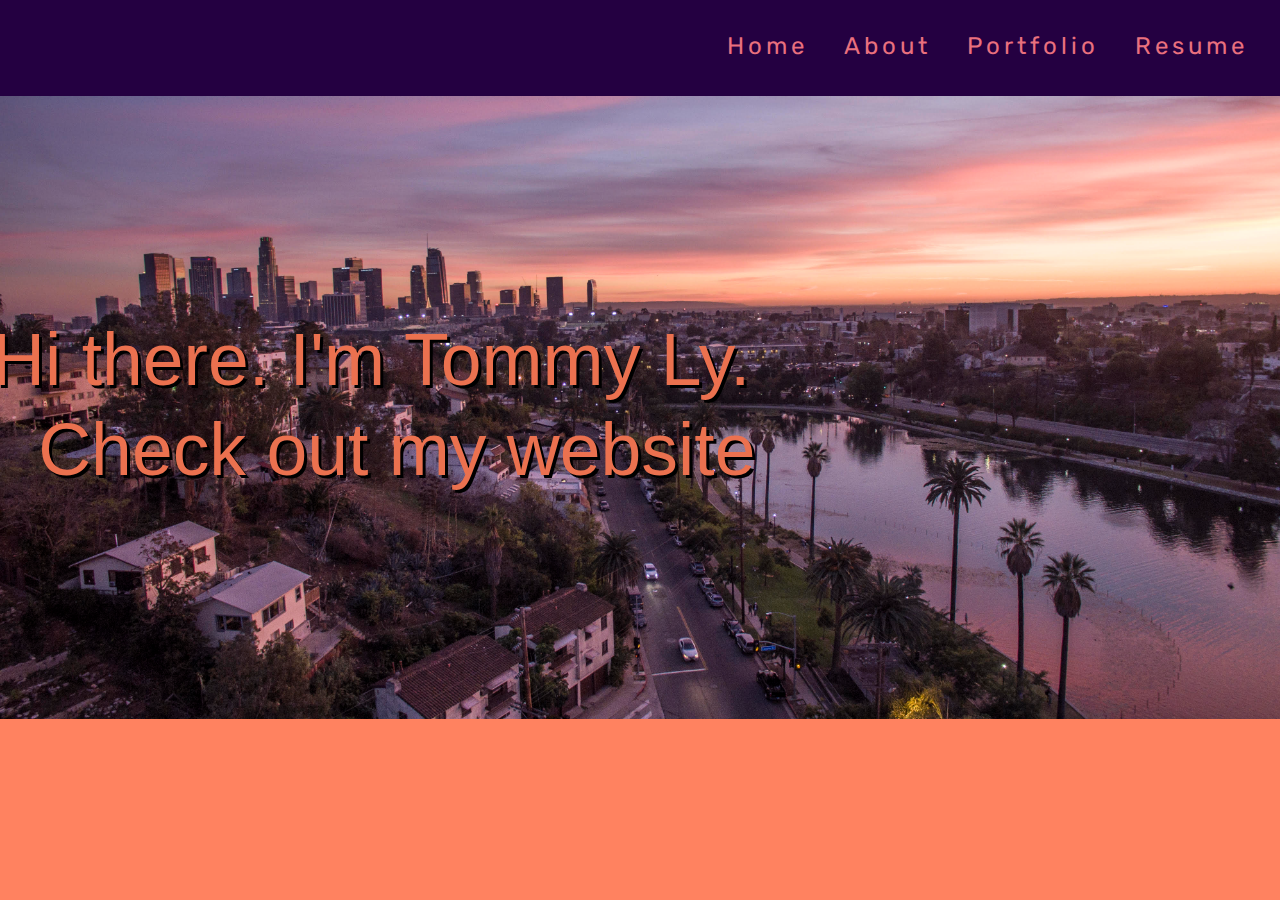
<file: index.html>
<!DOCTYPE html>
<html lang="en">
    <head>
        <meta charset="UTF-8">
        <meta name="viewport" content="width=device-width, initial-scale=1.0">
        <meta http-equiv="X-UA-Compatible" content="ie=edge">
        <title>Tommy Ly</title>
        <link rel="stylesheet" type="text/css" href="assets/css/css.css">
        <link rel="stylesheet" href="https://cdnjs.cloudflare.com/ajax/libs/animate.css/3.7.0/animate.min.css">
    </head>
    <body>
        <div class="navbar-container">
            <div class = "navbar-links">
                <ul class="links">
                    <li>
                        <a href="index.html">Home</a>
                    </li>
                    <li>
                        <a href="pages/about.html">About</a>
                    </li>
                    <li>
                        <a href="pages/portfolio.html">Portfolio</a>
                    </li>
                    <li>
                        <a href="pages/resume.pdf">Resume</a>
                    </li>
                </ul>
            </div>
        </div>
        <div class="title">
            <img class="title_img" src="images/laphoto.jpg" alt="Photo of LA" width=100% height=100%>
            <div class="text_1 animated bounceInLeft" style="color: #eb714f; font-size:55pt; font-family: Verdana, Geneva, Tahoma, sans-serif">Hi there. I'm Tommy Ly.</div>
            <div class="text_2 animated bounceInRight delay-1s" style="color: #eb714f; font-size:55pt; font-family: Verdana, Geneva, Tahoma, sans-serif">Check out my website</div>
        </div>
    </body>
</html>
</file>
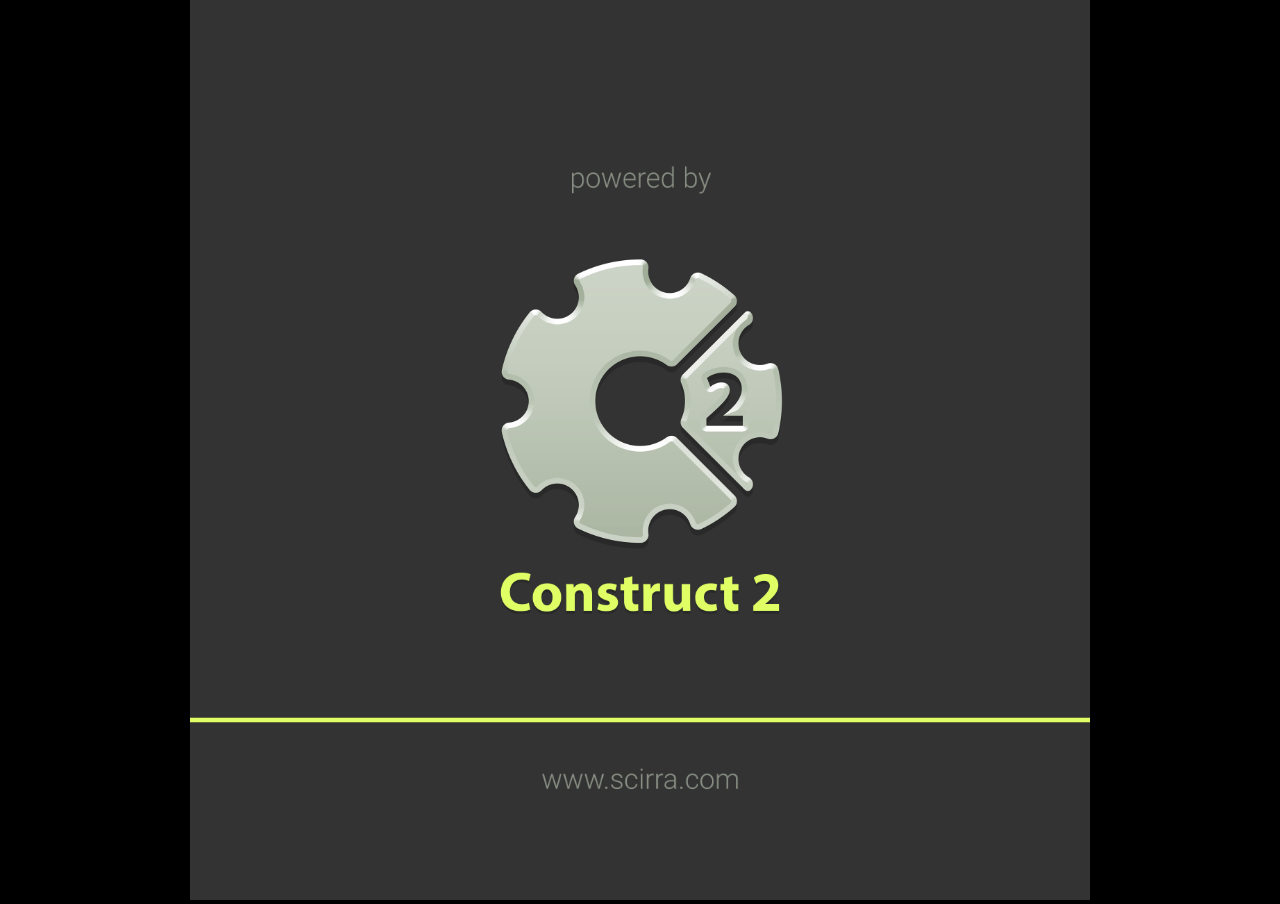
<file: Cartastrophe/index.html>
﻿<!DOCTYPE html>
<html>
<head>
    <meta charset="UTF-8" />
	<meta http-equiv="X-UA-Compatible" content="IE=edge,chrome=1" />
	<title>Cartastrophe</title>
	
	<!-- Standardised web app manifest -->
	<link rel="manifest" href="appmanifest.json" />
	
	<!-- Allow fullscreen mode on iOS devices. (These are Apple specific meta tags.) -->
	<meta name="viewport" content="width=device-width, initial-scale=1.0, maximum-scale=1.0, minimum-scale=1.0, user-scalable=no, minimal-ui" />
	<meta name="apple-mobile-web-app-capable" content="yes" />
	<meta name="apple-mobile-web-app-status-bar-style" content="black" />
	<link rel="apple-touch-icon" sizes="256x256" href="icon-256.png" />
	<meta name="HandheldFriendly" content="true" />
	
	<!-- Chrome for Android web app tags -->
	<meta name="mobile-web-app-capable" content="yes" />
	<link rel="shortcut icon" sizes="256x256" href="icon-256.png" />

    <!-- All margins and padding must be zero for the canvas to fill the screen. -->
	<style type="text/css">
		* {
			padding: 0;
			margin: 0;
		}
		html, body {
			background: #000;
			color: #fff;
			overflow: hidden;
			touch-action: none;
			-ms-touch-action: none;
		}
		canvas {
			touch-action-delay: none;
			touch-action: none;
			-ms-touch-action: none;
		}
    </style>
	

</head> 
 
<body> 
	<div id="fb-root"></div>
	
	<script>
	// Issue a warning if trying to preview an exported project on disk.
	(function(){
		// Check for running exported on file protocol
		if (window.location.protocol.substr(0, 4) === "file")
		{
			alert("Exported games won't work until you upload them. (When running on the file:/// protocol, browsers block many features from working for security reasons.)");
		}
	})();
	</script>
	
	<!-- The canvas must be inside a div called c2canvasdiv -->
	<div id="c2canvasdiv">
	
		<!-- The canvas the project will render to.  If you change its ID, don't forget to change the
		ID the runtime looks for in the jQuery events above (ready() and cr_sizeCanvas()). -->
		<canvas id="c2canvas" width="1250" height="1250">
			<!-- This text is displayed if the visitor's browser does not support HTML5.
			You can change it, but it is a good idea to link to a description of a browser
			and provide some links to download some popular HTML5-compatible browsers. -->
			<h1>Your browser does not appear to support HTML5.  Try upgrading your browser to the latest version.  <a href="http://www.whatbrowser.org">What is a browser?</a>
			<br/><br/><a href="http://www.microsoft.com/windows/internet-explorer/default.aspx">Microsoft Internet Explorer</a><br/>
			<a href="http://www.mozilla.com/firefox/">Mozilla Firefox</a><br/>
			<a href="http://www.google.com/chrome/">Google Chrome</a><br/>
			<a href="http://www.apple.com/safari/download/">Apple Safari</a></h1>
		</canvas>
		
	</div>
	
	<!-- Pages load faster with scripts at the bottom -->
	
	<!-- Construct 2 exported games require jQuery. -->
	<script src="jquery-2.1.1.min.js"></script>


	
    <!-- The runtime script.  You can rename it, but don't forget to rename the reference here as well.
    This file will have been minified and obfuscated if you enabled "Minify script" during export. -->
	<script src="c2runtime.js"></script>

    <script>
		// Start the Construct 2 project running on window load.
		jQuery(document).ready(function ()
		{			
			// Create new runtime using the c2canvas
			cr_createRuntime("c2canvas");
		});
		
		// Pause and resume on page becoming visible/invisible
		function onVisibilityChanged() {
			if (document.hidden || document.mozHidden || document.webkitHidden || document.msHidden)
				cr_setSuspended(true);
			else
				cr_setSuspended(false);
		};
		
		document.addEventListener("visibilitychange", onVisibilityChanged, false);
		document.addEventListener("mozvisibilitychange", onVisibilityChanged, false);
		document.addEventListener("webkitvisibilitychange", onVisibilityChanged, false);
		document.addEventListener("msvisibilitychange", onVisibilityChanged, false);
		
		function OnRegisterSWError(e)
		{
			console.warn("Failed to register service worker: ", e);
		};
		
		// Runtime calls this global method when ready to start caching (i.e. after startup).
		// This registers the service worker which caches resources for offline support.
		window.C2_RegisterSW = function C2_RegisterSW()
		{
			if (!navigator.serviceWorker)
				return;		// no SW support, ignore call
			
			try {
				navigator.serviceWorker.register("sw.js", { scope: "./" })
				.then(function (reg)
				{
					console.log("Registered service worker on " + reg.scope);
				})
				.catch(OnRegisterSWError);
			}
			catch (e)
			{
				OnRegisterSWError(e);
			}
		};
    </script>
</body> 
</html>
</file>
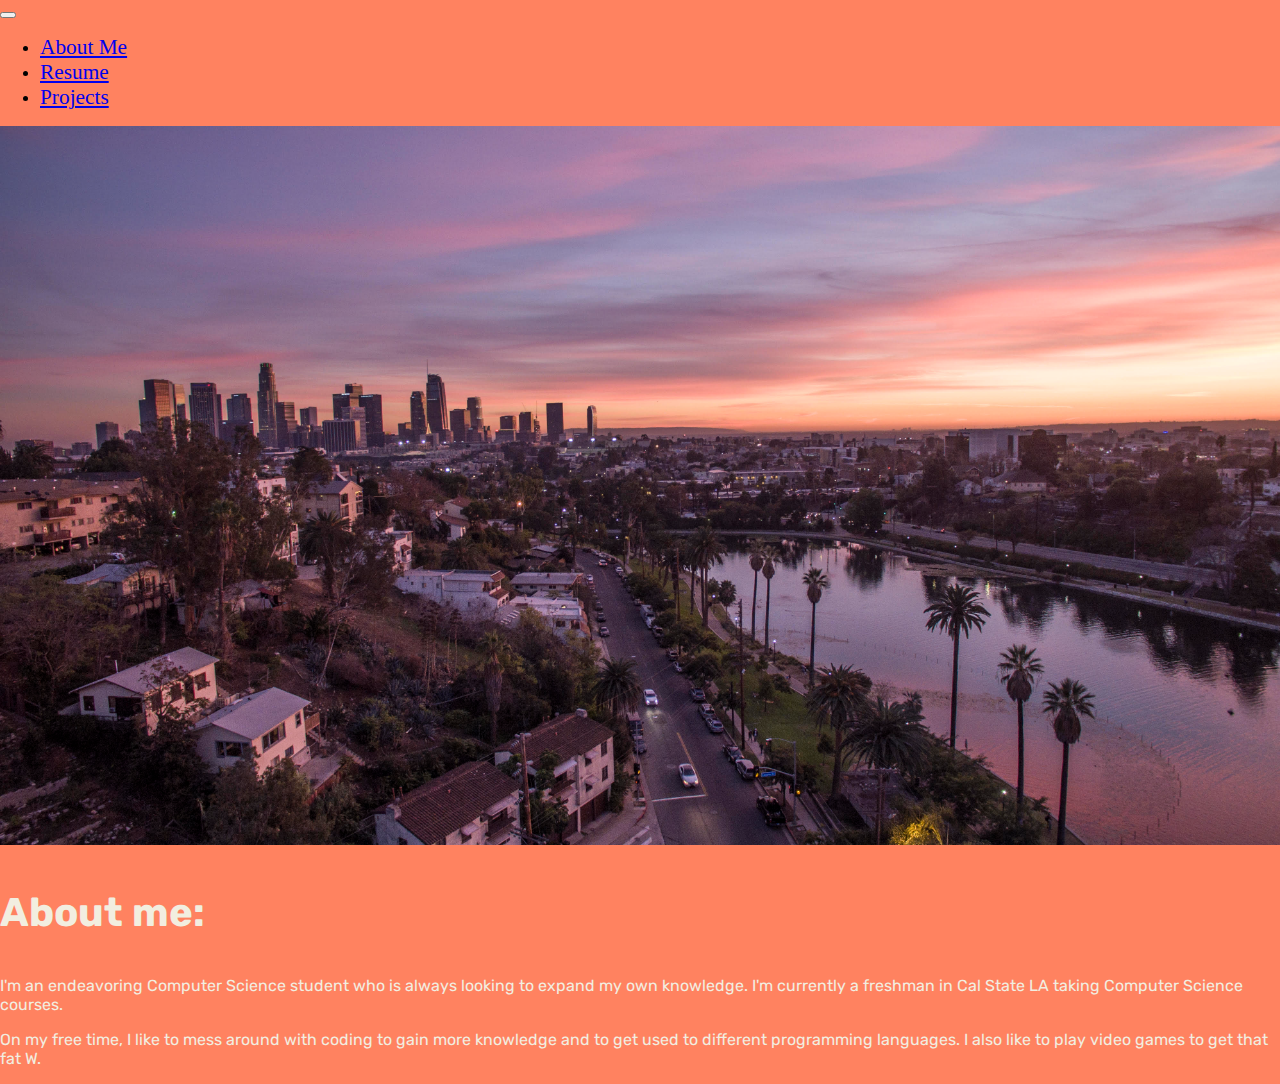
<file: test.html>
<!DOCTYPE html>
<html lang="en">
	<head>
		<meta charset="UTF-8">
        <title>Tommy Ly</title>
        <link rel="stylesheet" href="https://cdnjs.cloudflare.com/ajax/libs/animate.css/3.7.0/animate.min.css">
        <link rel="stylesheet" href="https://stackpath.bootstrapcdn.com/bootstrap/4.1.3/css/bootstrap.min.css" integrity="sha384-MCw98/SFnGE8fJT3GXwEOngsV7Zt27NXFoaoApmYm81iuXoPkFOJwJ8ERdknLPMO" crossorigin="anonymous">
        <link href="assets/css/about.css" rel="stylesheet" type="text/css">
	<head>
    <body>
        <nav class="navbar navbar-fixed-top navbar-expand-lg navbar-light">
            <button class="navbar-toggler" type="button" data-toggle="collapse" data-target="#navbarNav" aria-controls="navbarNav" aria-expanded="false" aria-label="Toggle navigation">
                <span class="navbar-toggler-icon"></span>
            </button>
			<div class="collapse navbar-collapse" id="navbarNav">
				<ul class="navbar-nav">
					<li class="nav-item">
						<a class="nav-link" href="#about_title" style="font-family: Tahoma; font-size:16pt; font-weight: 500">About Me</a>
					</li>
					<li class="nav-item">
						<a class="nav-link" href="#" style="font-family: Tahoma; font-size:16pt; font-weight: 500">Resume</a>
                    </li>
                    <li class="nav-item">
                        <a class="nav-link" href="#" style="font-family: Tahoma; font-size:16pt; font-weight: 500">Projects</a>
                    </li>
				</ul>
			</div>
        </nav>
        <div class="main_info">
            <div class="tile">
                <img class="test img" src="images/laphoto.jpg" alt="Photo of LA" width=100% height=100%>
            </div>
            <div class="about_title">
                <span id="about_title">
                <p style="color:#f2eee0; font-size:30pt; font-weight: bold" class="animated bounceInLeft row justify-content-center">
                    About me:
                </p>
                <div class="about_info row justify-content-center">
                    <p style="color:#f2eee0">
                        I'm an endeavoring Computer Science student who is always looking to expand my own knowledge.
                        I'm currently a freshman in Cal State LA taking Computer Science courses.
                    </p>
                    <p style="color:#f2eee0">
                        On my free time, I like to mess around with coding to gain more knowledge and to get used to different programming languages.
                        I also like to play video games to get that fat W.
                    </p>
                </div>
                </span>
            </div>
            <div class="portfolio_title">
                <p>
                    
                </p>
                <div class="portfoilio_info">
                    
                </div>
            </div>
        </div>
	</body>
</html>
</file>
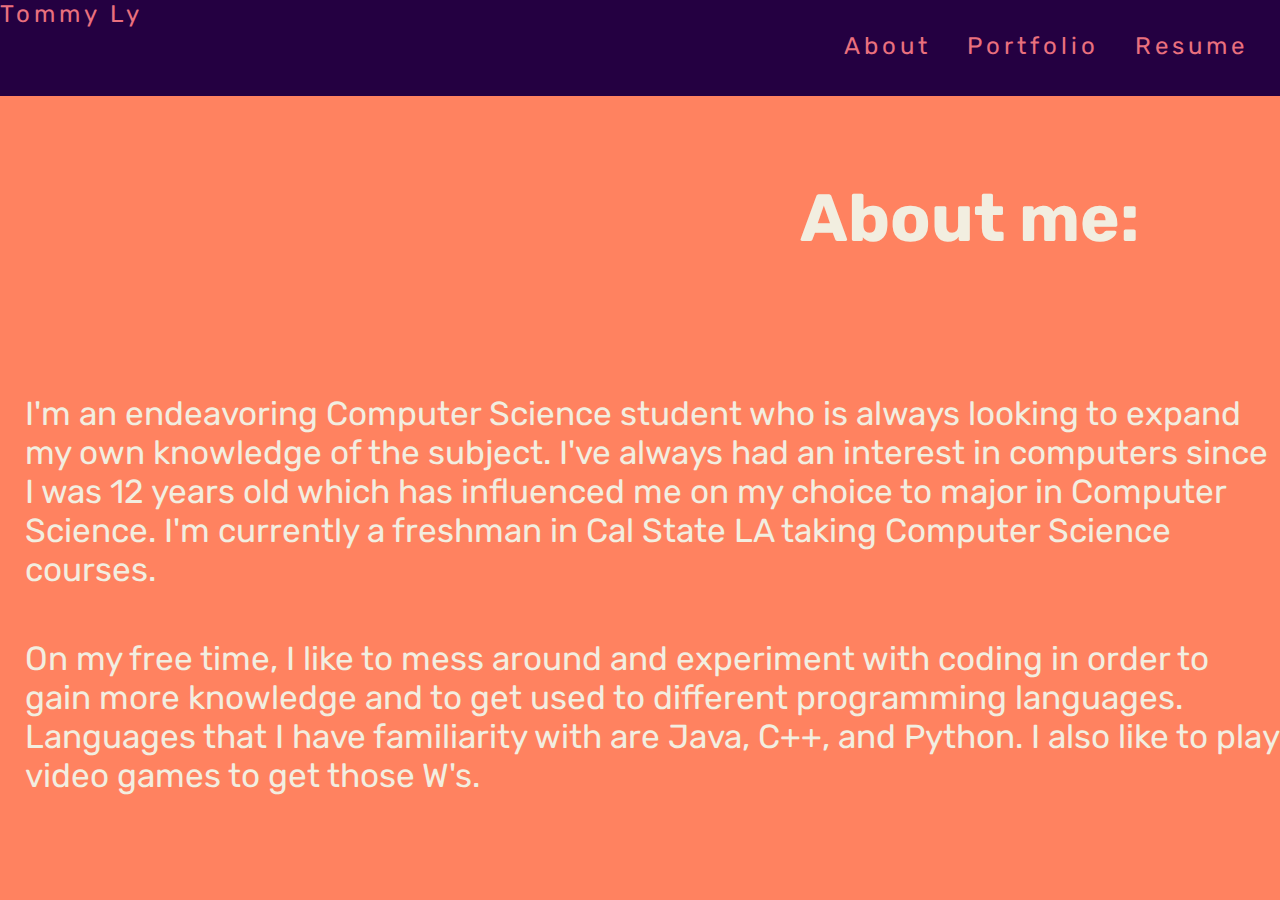
<file: pages/about.html>
<!DOCTYPE html>
<html lang="en">
    <head>
        <meta charset="UTF-8">
        <meta name="viewport" content="width=device-width, initial-scale=1.0">
        <meta http-equiv="X-UA-Compatible" content="ie=edge">
        <title>Tommy Ly About</title>
        <link rel="stylesheet" type="text/css" href="/assets/css/about.css">
        <link rel="stylesheet" href="https://cdnjs.cloudflare.com/ajax/libs/animate.css/3.7.0/animate.min.css">
    </head>
    <body>
        <div class="navbar-container">
            <div class = "navbar-name">
                   <a href="/index.html">Tommy Ly</a>
            </div>
            <div class = "navbar-links">
                <ul class="links">
                   <li>
                        <a href="/pages/about.html">About</a>
                    </li>
                    <li>
                        <a href="/pages/portfolio.html">Portfolio</a>
                    </li>
                    <li>
                        <a href="/pages/resume.pdf">Resume</a>
                    </li>
                </ul>
            </div>
        </div>
        <div class="about_title">
            <p>
            </p>
            <p style="color:#f2eee0; font-size:50pt; font-weight: bold; margin-left: 800px; margin-top: 100px" class="animated bounceInDown">
                <br/>
                About me:
            </p>
        </div>
        <div>
            <img>
        </div>
        <div class="about_info">
            <p style="color:#f2eee0; font-size:25pt; margin-left: 25px; margin-top: 50px" class="animated fadeIn delay-1s">
                I'm an endeavoring Computer Science student who is always looking to expand my own knowledge of the subject.
                I've always had an interest in computers since I was 12 years old which has influenced me on my choice to major in Computer Science.
                I'm currently a freshman in Cal State LA taking Computer Science courses.
            </p>
            <p style="color:#f2eee0; font-size:25pt; margin-left: 25px; margin-top: 50px" class="animated fadeIn delay-2s">
                On my free time, I like to mess around and experiment with coding in order to gain more knowledge and to get used to different programming languages.
                Languages that I have familiarity with are Java, C++, and Python.
                I also like to play video games to get those W's.
            </p>
            </span>
        </div>
    </body>
</html>
</file>
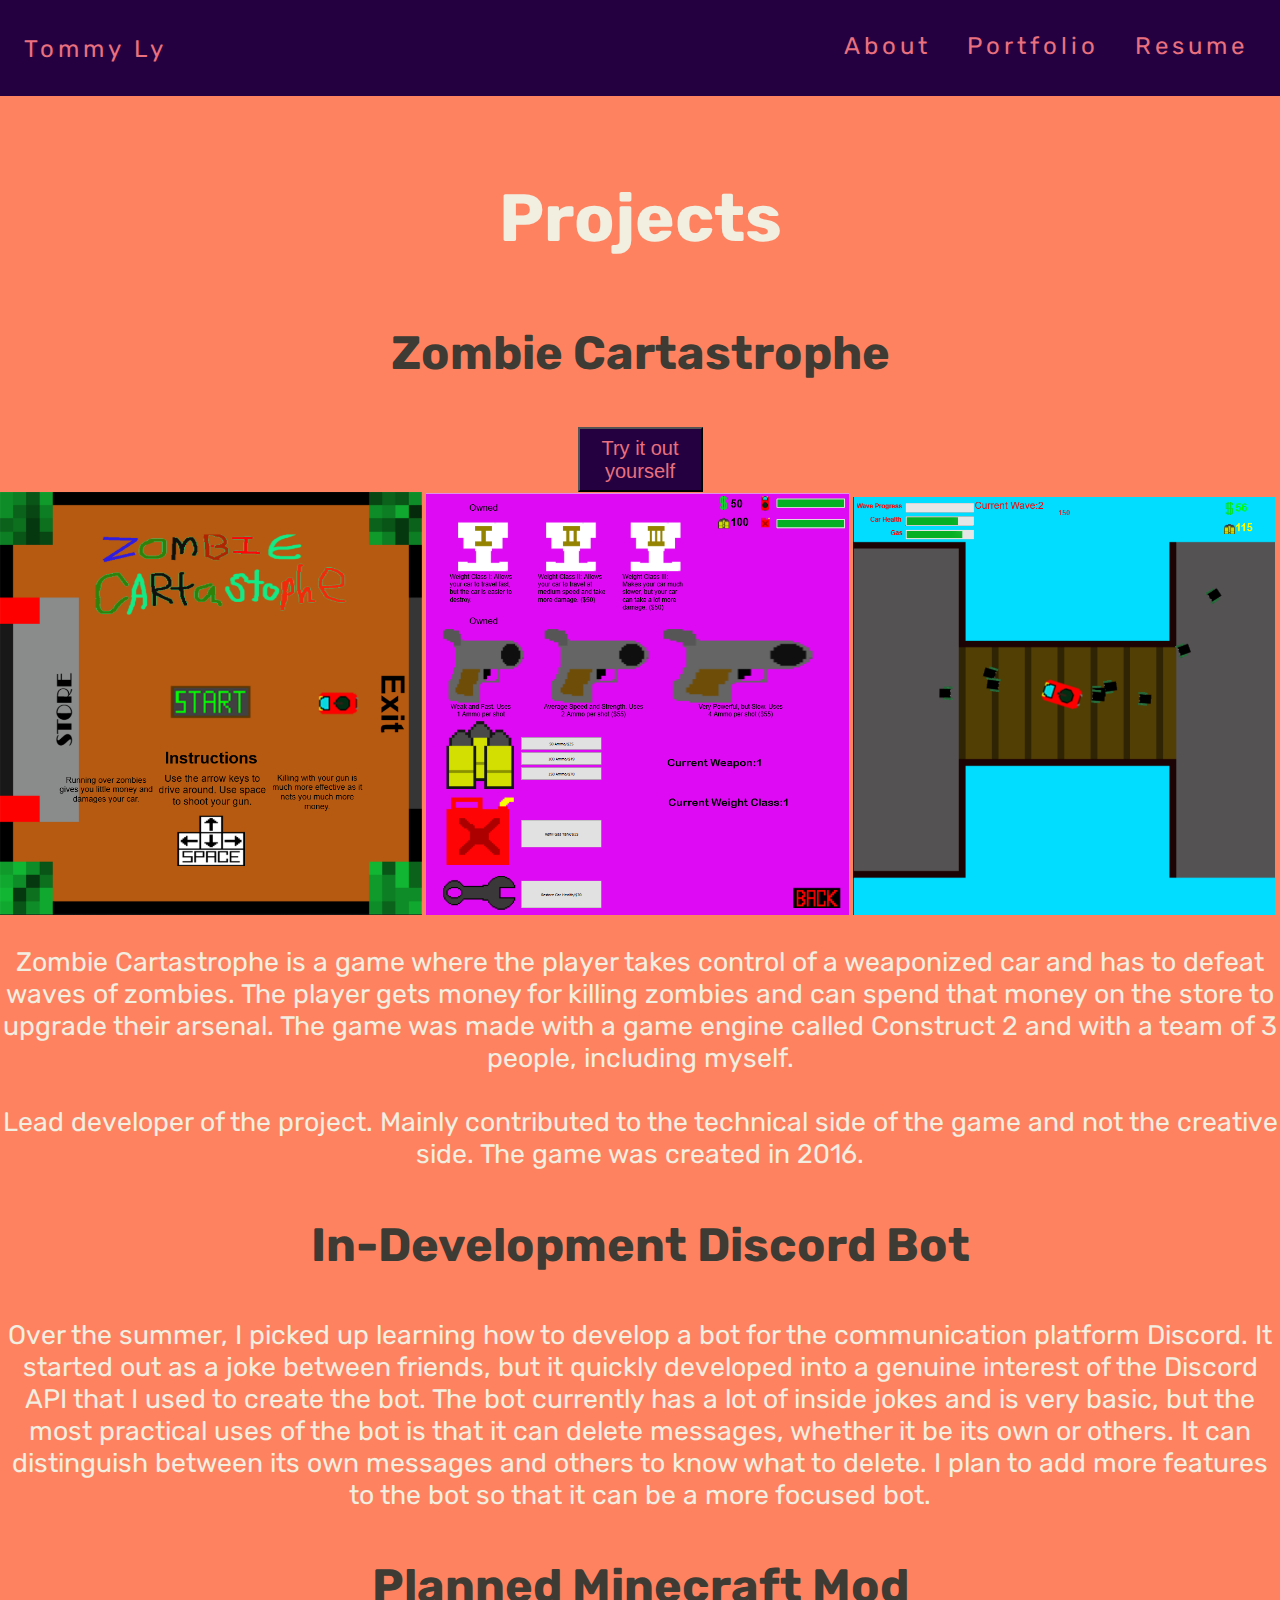
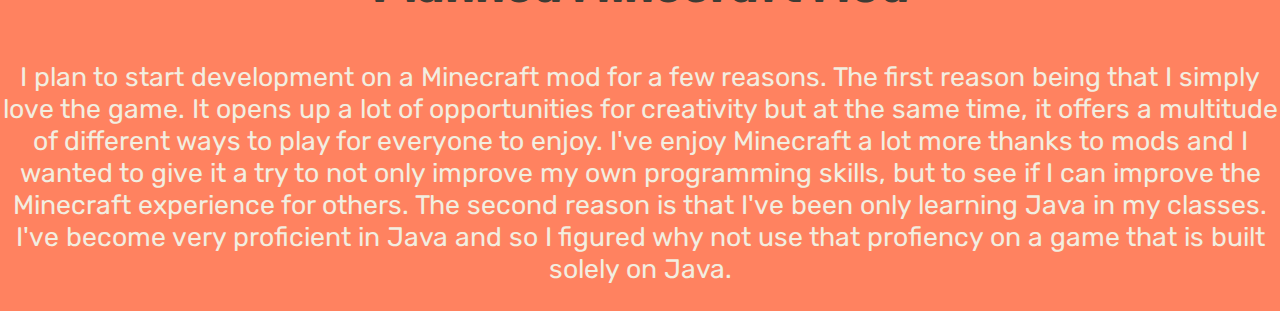
<file: pages/portfolio.html>
<!DOCTYPE html>
<html lang="en">
    <head>
        <meta charset="UTF-8">
        <meta name="viewport" content="width=device-width, initial-scale=1.0">
        <meta http-equiv="X-UA-Compatible" content="ie=edge">
        <title>Tommy Ly Portfolio</title>
        <link rel="stylesheet" type="text/css" href="/assets/css/portfolio.css">
        <link rel="stylesheet" href="https://cdnjs.cloudflare.com/ajax/libs/animate.css/3.7.0/animate.min.css">
    </head>
    <body>
        <div class="navbar-container">
            <div class = "navbar-name">
                    <a href="/index.html">Tommy Ly</a>
            </div>
            <div class = "navbar-links">
                <ul class="links">
                    <li>
                        <a href="/pages/about.html">About</a>
                    </li>
                    <li>
                        <a href="/pages/portfolio.html">Portfolio</a>
                    </li>
                    <li>
                        <a href="/pages/resume.pdf">Resume</a>
                    </li>
                </ul>
            </div>
        </div>
        <div class="portfolio_title">
            <p style="color:#f2eee0; font-size:50pt; font-weight: bold; text-align: center; margin-top: 100px" class="animated bounceInDown">
                <br/>
                Projects
            </p>
        </div>
        <div class="portfoilio_info">
            <p style="color:#3d3b34; font-size:35pt; font-weight: bold; text-align: center" class="animated zoomIn delay-1s">
                Zombie Cartastrophe
            </p>
            <div class="play_button">
                <button onclick="window.location.href='/Cartastrophe/index.html';" class="animated bounceIn delay-1s" style="color: #e9707e; font-size: 15pt; background-color: #240041; height: 65px; width: 125px;">Try it out yourself</button>
            </div>
            <img class="project_img1 animated fadeInLeft delay-1s" src="/images/zombiecar1.png" alt="Zombie Cartastrophe 1" width=33% height=33%>
            <img class="project_img1 animated fadeIn delay-1s" src="/images/zombiecar2.png" alt="Zombie Cartastrophe 2" width=33% height=33%>
            <img class="project_img1 animated fadeInRight delay-1s" src="/images/zombiecar3.png" alt="Zombie Cartastrophe 3" width=33% height=33%>
            <p style="color:#f2eee0; font-size:20pt; text-align: center" class="animated fadeIn delay-1s">
                Zombie Cartastrophe is a game where the player takes control of a weaponized car and has to defeat waves of zombies.
                The player gets money for killing zombies and can spend that money on the store to upgrade their arsenal.
                The game was made with a game engine called Construct 2 and with a team of 3 people, including myself.<br/>
                <br/>
                Lead developer of the project. Mainly contributed to the technical side of the game and not the creative side. The game was created in 2016.
            </p>
            <p style="color:#3d3b34; font-size:35pt; font-weight: bold; text-align: center" class="animated zoomIn delay-1s">
                In-Development Discord Bot
            </p>
            <p style="color:#f2eee0; font-size:20pt; text-align: center" class="animated fadeIn delay-1s">
                Over the summer, I picked up learning how to develop a bot for the communication platform Discord. It started out as a joke
                between friends, but it quickly developed into a genuine interest of the Discord API that I used to create the bot. The bot currently
                has a lot of inside jokes and is very basic, but the most practical uses of the bot is that it can delete messages, whether it be its own
                or others. It can distinguish between its own messages and others to know what to delete. I plan to add more features to the bot so that it can be a more focused bot.
            </p>
            <p style="color:#3d3b34; font-size:35pt; font-weight: bold; text-align: center" class="animated zoomIn delay-1s">
                Planned Minecraft Mod
            </p>
            <p style="color:#f2eee0; font-size:20pt; text-align: center" class="animated fadeIn delay-1s">
                I plan to start development on a Minecraft mod for a few reasons. The first reason being that I simply love the game. It opens up a lot of opportunities for creativity
                but at the same time, it offers a multitude of different ways to play for everyone to enjoy. I've enjoy Minecraft a lot more thanks to mods and I wanted
                to give it a try to not only improve my own programming skills, but to see if I can improve the Minecraft experience for others. The second reason is that I've
                been only learning Java in my classes. I've become very proficient in Java and so I figured why not use that profiency on a game that is built solely on Java.
            </p>
        </div>
    </body>
</html>
</file>
<file: assets/css/css.css>
@import url('https://fonts.googleapis.com/css?family=Rubik');
html {
    overflow-y: hidden;
}
body{
    background-color: #ff8260;
    margin:0;
    font-family: 'Rubik', sans-serif;
}
.navbar-container{
    position: absolute;
    background-color:#240041;
    top: 0;
    width:100%;
    z-index: 998;
}
.navbar-container a{
    text-decoration: none;
    font-size: 24px;
    float: left;
    display: block;
    color: #e9707e;
    letter-spacing: 4px;
    z-index: 998;
}
.text_1 {
    position: absolute;
    top: 40%;
    left: 29%;
    transform: translate(-50%, -50%);
    text-shadow: 3px 3px #000000;
}
.text_2 {
    position: absolute;
    top: 50%;
    left: 31%;
    transform: translate(-50%, -50%);
    text-shadow: 3px 3px #000000;
}
.links li{
    list-style-type: none;
    display:inline-block;
    margin-top: 1em;
    margin-right: 2em;
    margin-bottom: 1em;
}
.navbar-links ul{
    float:right;
}
.links a:hover{
    color: #3700ff;
}
</file>
<file: assets/css/about.css>
@import url('https://fonts.googleapis.com/css?family=Rubik');

body{
    background-color: #ff8260;
    margin:0;
    font-family: 'Rubik', sans-serif;
}
.navbar-container{
    position: absolute;
    background-color:#240041;
    top: 0;
    width:100%;
    z-index: 998;
}
.navbar-container a{
    text-decoration: none;
    font-size: 24px;
    float: left;
    display: block;
    color: #e9707e;
    letter-spacing: 4px;
    z-index: 998;
}
.links li{
    list-style-type: none;
    display:inline-block;
    margin-top: 1em;
    margin-right: 2em;
    margin-bottom: 1em;
}
.navbar-links ul{
    float:right;
}
.links a:hover{
    color: #3700ff;
}
</file>
<file: assets/css/portfolio.css>
@import url('https://fonts.googleapis.com/css?family=Rubik');

body{
    background-color: #ff8260;
    margin:0;
    font-family: 'Rubik', sans-serif;
}
.navbar-container{
    position: absolute;
    background-color:#240041;
    top: 0;
    width:100%;
    z-index: 998;
}
.navbar-container a{
    text-decoration: none;
    font-size: 24px;
    float: left;
    display: block;
    color: #e9707e;
    letter-spacing: 4px;
    z-index: 998;
}
.navbar-name a{
    float: left;
    margin-top: 35px;
    margin-left: 1em;
}
.links li{
    list-style-type: none;
    display:inline-block;
    margin-top: 1em;
    margin-right: 2em;
    margin-bottom: 1em;
}
.navbar-links ul{
    float:right;
}
.links a:hover{
    color: #3700ff;
}
.play_button {
    text-align: center;
    float: center;
}
.navbar-name a:hover{
    color: #3700ff;
}
@media screen and (max-width:840px) {
    .full-navbar{
        display: none;
    }
    .navbar li{
        margin-top: 5rem;
        margin-bottom: 5rem;
        display: block;
    }
    .ham_menu{
        display: block !important;
    }
    .navbar-btn{
        display: block;
        margin-top: -2rem;
    }
    .navbar{
        width: 100%;
    }
  }

@media screen and (min-width:840px) {
    .full-navbar{
        display: block !important;
    }
}
</file>
